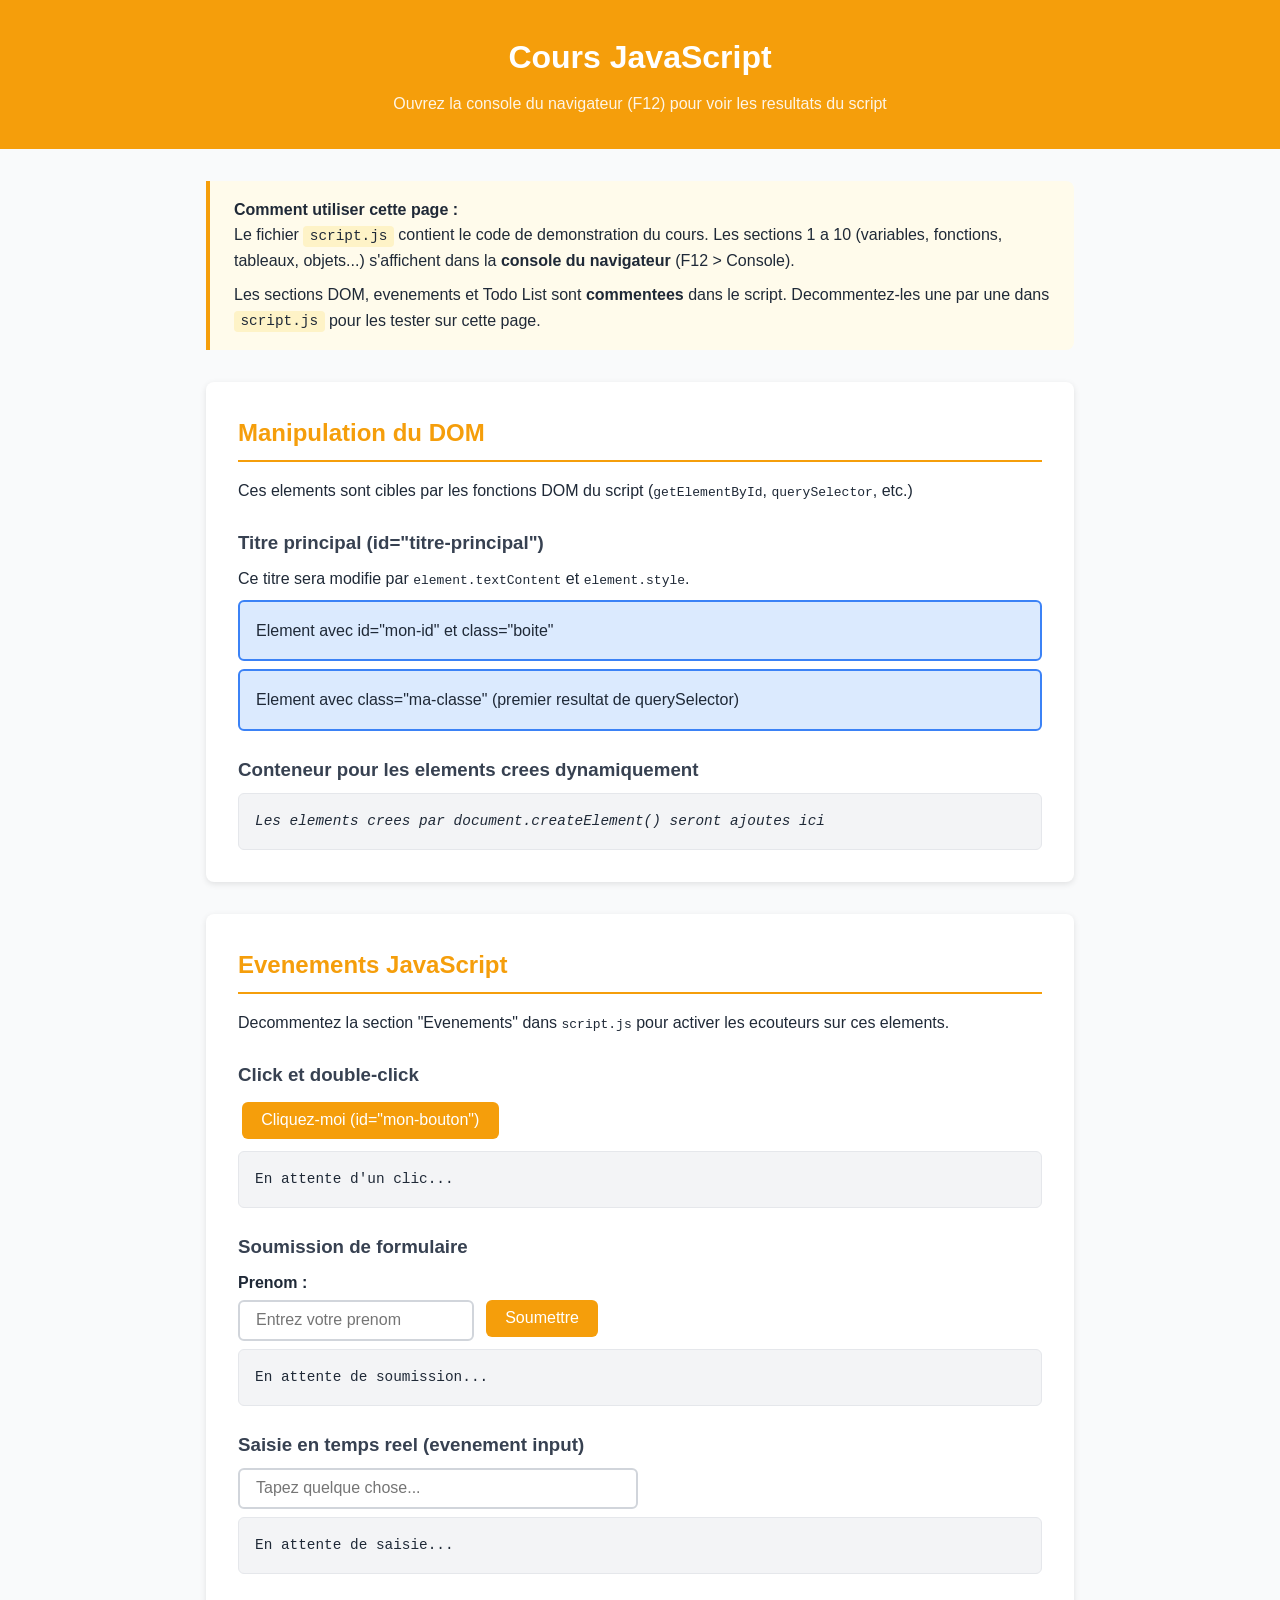
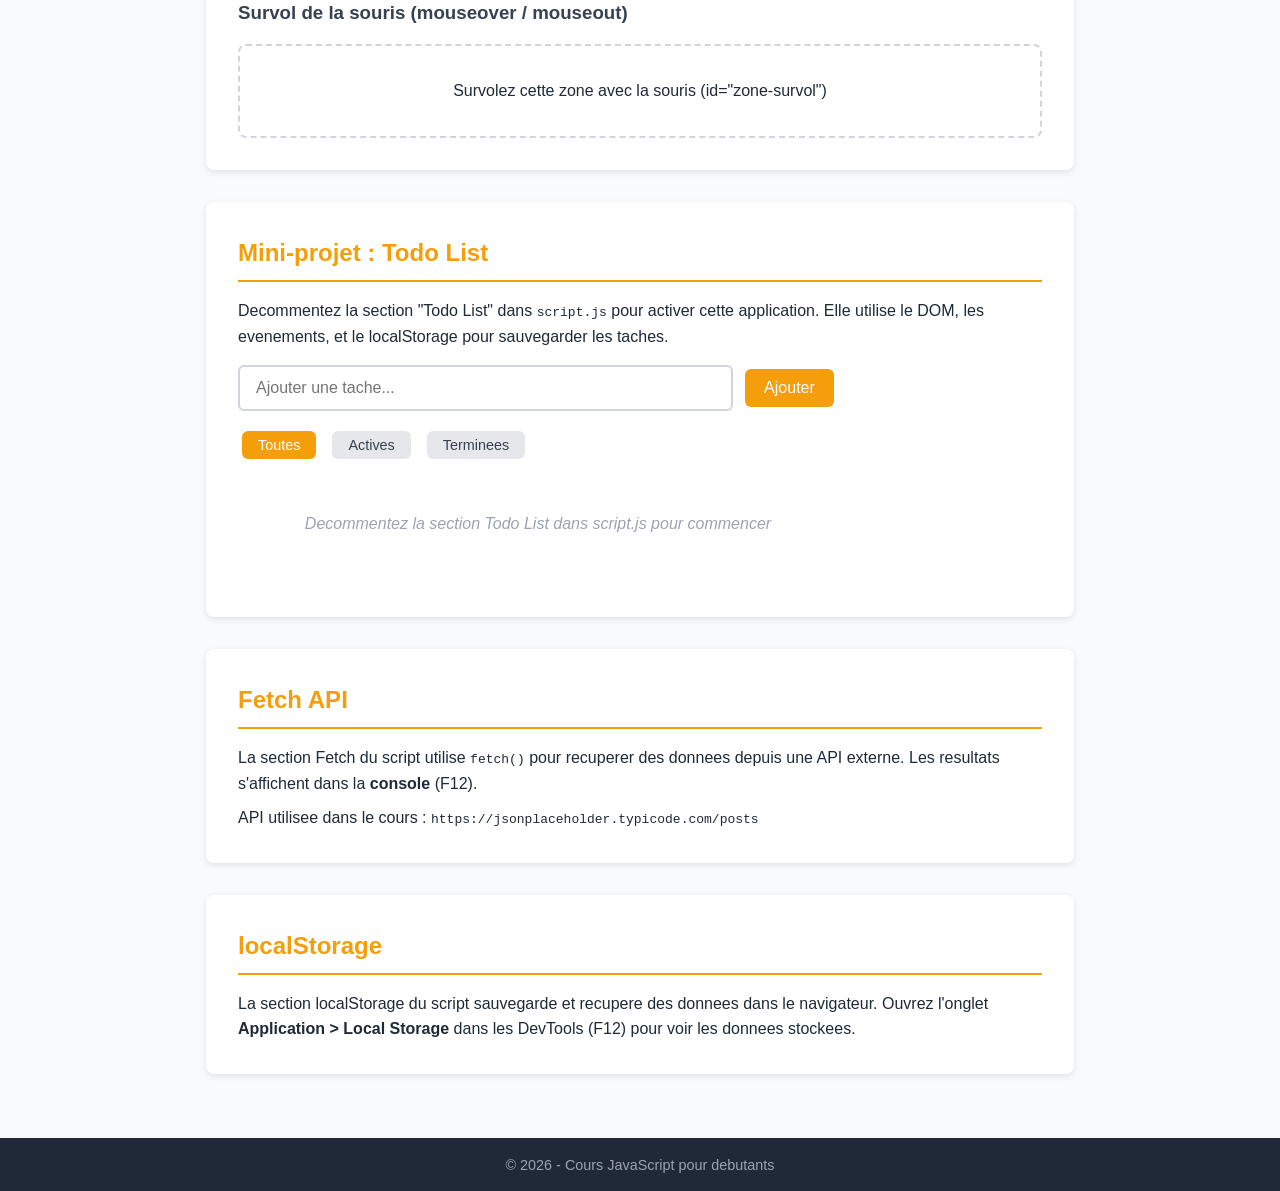
<file: cours-web/03_JavaScript/index.html>
<!DOCTYPE html>
<!--
    ============================================================
    PAGE DE DEMONSTRATION JAVASCRIPT
    ============================================================
    Ce fichier HTML accompagne le fichier script.js du cours JS.

    Le fichier script.js contient du code de demonstration dont
    la majorite est commentee. Pour tester chaque section :
    1. Ouvrir cette page dans le navigateur
    2. Ouvrir la console (F12 > Console) pour voir les resultats
       des sections 1 a 10 (variables, fonctions, tableaux, etc.)
    3. Decommenter les sections DOM et evenements dans script.js
       pour interagir avec les elements de cette page

    Structure de la page :
    - Section DOM : elements pour la manipulation du DOM
    - Section Evenements : boutons et champs pour les ecouteurs
    - Section Todo List : application complete avec localStorage
    ============================================================
-->
<html lang="fr">
<head>
    <meta charset="UTF-8">
    <meta name="viewport" content="width=device-width, initial-scale=1.0">
    <title>Cours JavaScript - Page de demonstration</title>

    <style>
        /* ============================================================
           STYLES DE BASE
           ============================================================ */
        * {
            box-sizing: border-box;
            margin: 0;
            padding: 0;
        }

        body {
            font-family: 'Segoe UI', Tahoma, Geneva, Verdana, sans-serif;
            line-height: 1.6;
            color: #1f2937;
            background-color: #f9fafb;
            min-height: 100vh;
            display: flex;
            flex-direction: column;
        }

        /* En-tete */
        header {
            background-color: #f59e0b;
            color: white;
            text-align: center;
            padding: 2rem 1rem;
        }
        header h1 { font-size: 2rem; }
        header p { opacity: 0.9; margin-top: 0.5rem; }

        /* Contenu principal */
        main {
            flex: 1;
            max-width: 900px;
            width: 100%;
            margin: 2rem auto;
            padding: 0 1rem;
        }

        /* Sections */
        .section {
            background-color: white;
            border-radius: 8px;
            box-shadow: 0 2px 6px rgba(0,0,0,0.1);
            padding: 2rem;
            margin-bottom: 2rem;
        }
        .section h2 {
            color: #f59e0b;
            border-bottom: 2px solid #f59e0b;
            padding-bottom: 0.5rem;
            margin-bottom: 1rem;
        }
        .section h3 {
            margin-top: 1.5rem;
            margin-bottom: 0.5rem;
            color: #374151;
        }

        /* Instructions */
        .instructions {
            background-color: #fffbeb;
            border-left: 4px solid #f59e0b;
            padding: 1rem 1.5rem;
            margin-bottom: 2rem;
            border-radius: 0 8px 8px 0;
        }
        .instructions code {
            background-color: #fef3c7;
            padding: 0.15rem 0.4rem;
            border-radius: 4px;
            font-size: 0.9rem;
        }

        /* Boutons */
        button {
            padding: 0.6rem 1.2rem;
            font-size: 1rem;
            border: none;
            border-radius: 6px;
            cursor: pointer;
            margin: 0.25rem;
            transition: all 0.2s ease;
        }
        .btn-principal {
            background-color: #f59e0b;
            color: white;
        }
        .btn-principal:hover { background-color: #d97706; }
        .btn-danger {
            background-color: #ef4444;
            color: white;
        }
        .btn-danger:hover { background-color: #dc2626; }
        .btn-secondaire {
            background-color: #e5e7eb;
            color: #374151;
        }
        .btn-secondaire:hover { background-color: #d1d5db; }

        /* Champs de saisie */
        input[type="text"],
        input[type="email"] {
            padding: 0.6rem 1rem;
            font-size: 1rem;
            border: 2px solid #d1d5db;
            border-radius: 6px;
            width: 100%;
            max-width: 400px;
            transition: border-color 0.2s;
        }
        input:focus {
            outline: none;
            border-color: #f59e0b;
            box-shadow: 0 0 0 3px rgba(245, 158, 11, 0.2);
        }

        /* Boites de demonstration */
        .boite {
            background-color: #dbeafe;
            border: 2px solid #3b82f6;
            padding: 1rem;
            border-radius: 6px;
            margin: 0.5rem 0;
        }

        /* Zone de survol */
        #zone-survol {
            padding: 2rem;
            text-align: center;
            border: 2px dashed #d1d5db;
            border-radius: 8px;
            transition: all 0.3s ease;
            margin-top: 1rem;
        }
        #zone-survol:hover {
            border-color: #f59e0b;
            background-color: #fffbeb;
        }

        /* Resultat / sortie */
        .sortie {
            background-color: #f3f4f6;
            border: 1px solid #e5e7eb;
            border-radius: 6px;
            padding: 1rem;
            margin-top: 0.5rem;
            min-height: 2.5rem;
            font-family: monospace;
            font-size: 0.9rem;
        }

        /* ============================================================
           STYLES POUR LA TODO LIST
           ============================================================ */
        #app-todo {
            max-width: 600px;
        }

        #formulaire-todo {
            display: flex;
            gap: 0.5rem;
            margin-bottom: 1rem;
        }
        #formulaire-todo input {
            flex: 1;
            max-width: none;
        }

        #filtres {
            display: flex;
            gap: 0.5rem;
            margin-bottom: 1rem;
        }
        .filtre {
            padding: 0.4rem 1rem;
            background-color: #e5e7eb;
            color: #374151;
            font-size: 0.9rem;
        }
        .filtre.actif {
            background-color: #f59e0b;
            color: white;
        }

        #liste-taches {
            list-style: none;
            padding: 0;
        }

        .tache {
            display: flex;
            align-items: center;
            gap: 0.75rem;
            padding: 0.75rem 1rem;
            border: 1px solid #e5e7eb;
            border-radius: 6px;
            margin-bottom: 0.5rem;
            transition: all 0.2s;
        }
        .tache:hover {
            border-color: #f59e0b;
        }
        .tache.terminee .texte-tache {
            text-decoration: line-through;
            opacity: 0.5;
        }
        .texte-tache {
            flex: 1;
        }
        .date-tache {
            font-size: 0.8rem;
            color: #9ca3af;
        }
        .btn-supprimer {
            padding: 0.3rem 0.6rem;
            font-size: 0.8rem;
        }

        #compteur-taches {
            margin-top: 1rem;
            font-size: 0.9rem;
            color: #6b7280;
        }

        .vide {
            text-align: center;
            color: #9ca3af;
            padding: 2rem;
            font-style: italic;
        }

        /* Classes utilisees par la manipulation DOM */
        .important {
            background-color: #fef3c7;
            border-left: 4px solid #f59e0b;
            padding: 0.5rem 1rem;
        }
        .active {
            border: 2px solid #22c55e;
            background-color: #f0fdf4;
        }
        .nouveau {
            animation: apparition 0.5s ease;
        }
        .hidden { display: none; }
        .visible { display: block; }

        @keyframes apparition {
            from { opacity: 0; transform: translateY(-10px); }
            to { opacity: 1; transform: translateY(0); }
        }

        /* Pied de page */
        footer {
            background-color: #1f2937;
            color: #9ca3af;
            text-align: center;
            padding: 1rem;
            font-size: 0.9rem;
        }

        /* Responsive */
        @media (max-width: 768px) {
            header h1 { font-size: 1.5rem; }
            .section { padding: 1.5rem; }
            #formulaire-todo { flex-direction: column; }
        }
    </style>
</head>
<body>

    <!-- ============================================================
         EN-TETE
         ============================================================ -->
    <header>
        <h1>Cours JavaScript</h1>
        <p>Ouvrez la console du navigateur (F12) pour voir les resultats du script</p>
    </header>

    <main>

        <!-- ============================================================
             INSTRUCTIONS
             ============================================================ -->
        <div class="instructions">
            <p><strong>Comment utiliser cette page :</strong></p>
            <p>
                Le fichier <code>script.js</code> contient le code de demonstration du cours.
                Les sections 1 a 10 (variables, fonctions, tableaux, objets...) s'affichent dans
                la <strong>console du navigateur</strong> (F12 > Console).
            </p>
            <p style="margin-top: 0.5rem;">
                Les sections DOM, evenements et Todo List sont <strong>commentees</strong> dans
                le script. Decommentez-les une par une dans <code>script.js</code> pour les tester
                sur cette page.
            </p>
        </div>


        <!-- ============================================================
             SECTION 1 : MANIPULATION DU DOM
             Elements cibles par getElementById, querySelector, etc.
             ============================================================ -->
        <div class="section">
            <h2>Manipulation du DOM</h2>
            <p>
                Ces elements sont cibles par les fonctions DOM du script
                (<code>getElementById</code>, <code>querySelector</code>, etc.)
            </p>

            <!-- Element cible par getElementById("titre-principal") -->
            <h3 id="titre-principal">Titre principal (id="titre-principal")</h3>
            <p>Ce titre sera modifie par <code>element.textContent</code> et
               <code>element.style</code>.</p>

            <!-- Element cible par querySelector("#mon-id") -->
            <div id="mon-id" class="boite">
                Element avec id="mon-id" et class="boite"
            </div>

            <!-- Elements cibles par querySelector(".ma-classe") -->
            <div class="ma-classe boite" style="margin-top: 0.5rem;">
                Element avec class="ma-classe" (premier resultat de querySelector)
            </div>

            <!-- Conteneur pour appendChild / createElement -->
            <h3>Conteneur pour les elements crees dynamiquement</h3>
            <div id="conteneur" class="sortie">
                <!-- Les elements crees par JavaScript apparaitront ici -->
                <em>Les elements crees par document.createElement() seront ajoutes ici</em>
            </div>
        </div>


        <!-- ============================================================
             SECTION 2 : EVENEMENTS
             Boutons et champs pour les ecouteurs d'evenements
             ============================================================ -->
        <div class="section">
            <h2>Evenements JavaScript</h2>
            <p>
                Decommentez la section "Evenements" dans <code>script.js</code>
                pour activer les ecouteurs sur ces elements.
            </p>

            <!-- Bouton cible par getElementById("mon-bouton") -->
            <h3>Click et double-click</h3>
            <button id="mon-bouton" class="btn-principal">
                Cliquez-moi (id="mon-bouton")
            </button>
            <div class="sortie" id="sortie-bouton">En attente d'un clic...</div>

            <!-- Formulaire cible par getElementById("mon-formulaire") -->
            <h3>Soumission de formulaire</h3>
            <form id="mon-formulaire" style="display: flex; gap: 0.5rem; align-items: end; flex-wrap: wrap;">
                <div>
                    <label for="champ-prenom" style="display: block; margin-bottom: 0.25rem; font-weight: 600;">
                        Prenom :
                    </label>
                    <input type="text" id="champ-prenom" name="prenom" placeholder="Entrez votre prenom">
                </div>
                <button type="submit" class="btn-principal">Soumettre</button>
            </form>
            <div class="sortie" id="sortie-formulaire">En attente de soumission...</div>

            <!-- Champ de recherche cible par getElementById("recherche") -->
            <h3>Saisie en temps reel (evenement input)</h3>
            <input type="text" id="recherche" placeholder="Tapez quelque chose...">
            <div class="sortie" id="sortie-recherche">En attente de saisie...</div>

            <!-- Zone de survol cible par getElementById("zone-survol") -->
            <h3>Survol de la souris (mouseover / mouseout)</h3>
            <div id="zone-survol">
                Survolez cette zone avec la souris (id="zone-survol")
            </div>
        </div>


        <!-- ============================================================
             SECTION 3 : TODO LIST
             Application complete combinant DOM, events et localStorage
             ============================================================ -->
        <div class="section">
            <h2>Mini-projet : Todo List</h2>
            <p>
                Decommentez la section "Todo List" dans <code>script.js</code>
                pour activer cette application. Elle utilise le DOM, les evenements,
                et le localStorage pour sauvegarder les taches.
            </p>

            <div id="app-todo" style="margin-top: 1rem;">
                <!-- Formulaire d'ajout de tache -->
                <form id="formulaire-todo">
                    <input type="text" id="champ-tache" placeholder="Ajouter une tache...">
                    <button type="submit" class="btn-principal">Ajouter</button>
                </form>

                <!-- Filtres : toutes, actives, terminees -->
                <div id="filtres">
                    <button class="filtre actif" data-filtre="toutes">Toutes</button>
                    <button class="filtre" data-filtre="actives">Actives</button>
                    <button class="filtre" data-filtre="terminees">Terminees</button>
                </div>

                <!-- Liste des taches (remplie dynamiquement par JS) -->
                <ul id="liste-taches">
                    <li class="vide">Decommentez la section Todo List dans script.js pour commencer</li>
                </ul>

                <!-- Compteur de taches -->
                <p id="compteur-taches"></p>
            </div>
        </div>


        <!-- ============================================================
             SECTION 4 : FETCH API
             ============================================================ -->
        <div class="section">
            <h2>Fetch API</h2>
            <p>
                La section Fetch du script utilise <code>fetch()</code> pour recuperer
                des donnees depuis une API externe. Les resultats s'affichent dans la
                <strong>console</strong> (F12).
            </p>
            <p style="margin-top: 0.5rem;">
                API utilisee dans le cours :
                <code>https://jsonplaceholder.typicode.com/posts</code>
            </p>
        </div>


        <!-- ============================================================
             SECTION 5 : LOCALSTORAGE
             ============================================================ -->
        <div class="section">
            <h2>localStorage</h2>
            <p>
                La section localStorage du script sauvegarde et recupere des donnees
                dans le navigateur. Ouvrez l'onglet <strong>Application > Local Storage</strong>
                dans les DevTools (F12) pour voir les donnees stockees.
            </p>
        </div>

    </main>

    <!-- ============================================================
         PIED DE PAGE
         ============================================================ -->
    <footer>
        <p>&copy; 2026 - Cours JavaScript pour debutants</p>
    </footer>

    <!-- ============================================================
         SCRIPT DU COURS
         Place avant </body> pour que le DOM soit charge
         ============================================================ -->
    <script src="script.js"></script>

</body>
</html>
</file>
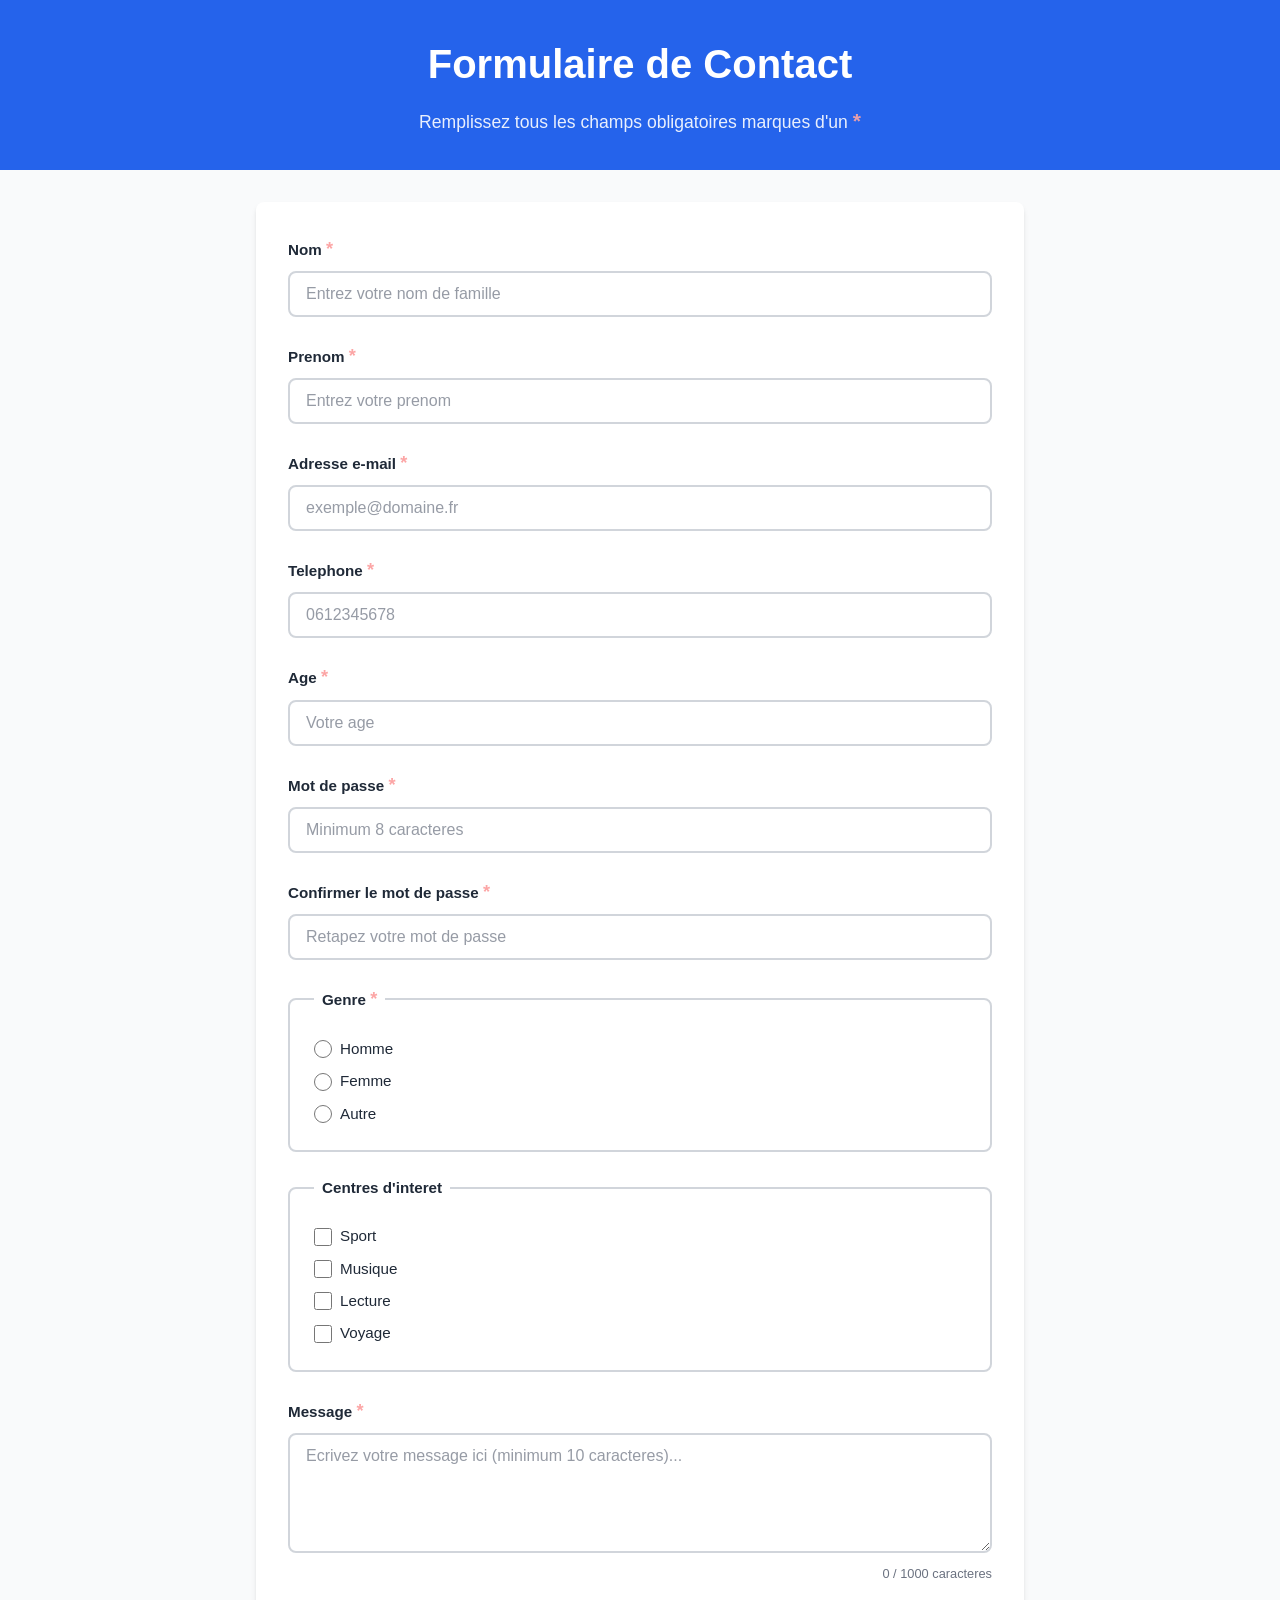
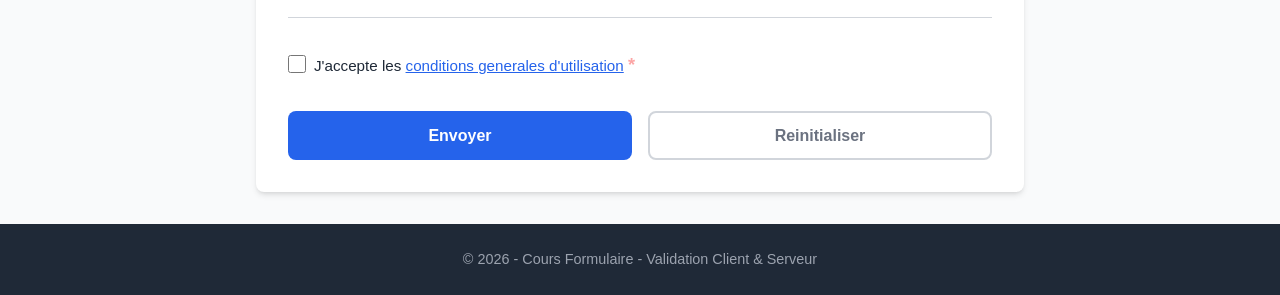
<file: cours-web/05_Formulaire/index.html>
<!DOCTYPE html>
<!--
    ============================================================
    FORMULAIRE DE CONTACT / INSCRIPTION
    ============================================================
    Ce fichier HTML contient un formulaire complet avec :
    - Validation cote client (via script.js)
    - Envoi vers le serveur pour validation cote serveur (traitement.php)
    - Structure semantique HTML5 (header, main, footer)
    - Accessibilite : labels associes, attributs aria, placeholders
    ============================================================
-->
<html lang="fr">
<head>
    <!-- Encodage des caracteres en UTF-8 pour supporter les accents francais -->
    <meta charset="UTF-8">

    <!-- Meta viewport pour le responsive design sur mobile -->
    <meta name="viewport" content="width=device-width, initial-scale=1.0">

    <!-- Titre de la page affiche dans l'onglet du navigateur -->
    <title>Formulaire de Contact - Validation Client &amp; Serveur</title>

    <!-- Lien vers la feuille de style externe -->
    <link rel="stylesheet" href="style.css">
</head>
<body>

    <!-- ============================================================
         EN-TETE DE LA PAGE
         ============================================================ -->
    <header class="site-header">
        <h1>Formulaire de Contact</h1>
        <p>Remplissez tous les champs obligatoires marques d'un <span class="requis">*</span></p>
    </header>

    <!-- ============================================================
         CONTENU PRINCIPAL
         ============================================================ -->
    <main class="site-main">

        <!-- Message de succes global (cache par defaut, affiche par JS) -->
        <div id="message-succes" class="message-succes" role="alert" aria-live="polite"></div>

        <!-- ============================================================
             FORMULAIRE PRINCIPAL
             - action : envoie les donnees vers traitement.php
             - method : POST pour securiser les donnees
             - novalidate : desactive la validation native du navigateur
               pour utiliser notre propre validation JS
             ============================================================ -->
        <form id="formulaire-contact" action="traitement.php" method="POST" novalidate>

            <!-- ============================
                 CHAMP NOM
                 ============================ -->
            <div class="champ-groupe">
                <!-- Label associe au champ via l'attribut "for" -->
                <label for="nom">Nom <span class="requis">*</span></label>

                <!-- Champ texte pour le nom de famille -->
                <input
                    type="text"
                    id="nom"
                    name="nom"
                    placeholder="Entrez votre nom de famille"
                    required
                    minlength="2"
                    maxlength="50"
                    autocomplete="family-name"
                >

                <!-- Conteneur pour le message d'erreur (rempli par JS) -->
                <div class="error-message" id="erreur-nom" aria-live="polite"></div>
            </div>

            <!-- ============================
                 CHAMP PRENOM
                 ============================ -->
            <div class="champ-groupe">
                <label for="prenom">Prenom <span class="requis">*</span></label>

                <!-- Champ texte pour le prenom -->
                <input
                    type="text"
                    id="prenom"
                    name="prenom"
                    placeholder="Entrez votre prenom"
                    required
                    minlength="2"
                    maxlength="50"
                    autocomplete="given-name"
                >

                <!-- Message d'erreur pour le prenom -->
                <div class="error-message" id="erreur-prenom" aria-live="polite"></div>
            </div>

            <!-- ============================
                 CHAMP EMAIL
                 ============================ -->
            <div class="champ-groupe">
                <label for="email">Adresse e-mail <span class="requis">*</span></label>

                <!-- Champ de type email avec validation native -->
                <input
                    type="email"
                    id="email"
                    name="email"
                    placeholder="exemple@domaine.fr"
                    required
                    autocomplete="email"
                >

                <!-- Message d'erreur pour l'email -->
                <div class="error-message" id="erreur-email" aria-live="polite"></div>
            </div>

            <!-- ============================
                 CHAMP TELEPHONE
                 ============================ -->
            <div class="champ-groupe">
                <label for="telephone">Telephone <span class="requis">*</span></label>

                <!-- Champ de type tel pour le numero de telephone -->
                <input
                    type="tel"
                    id="telephone"
                    name="telephone"
                    placeholder="0612345678"
                    required
                    pattern="^0[1-9][0-9]{8}$"
                    maxlength="10"
                    autocomplete="tel"
                >

                <!-- Message d'erreur pour le telephone -->
                <div class="error-message" id="erreur-telephone" aria-live="polite"></div>
            </div>

            <!-- ============================
                 CHAMP AGE
                 ============================ -->
            <div class="champ-groupe">
                <label for="age">Age <span class="requis">*</span></label>

                <!-- Champ numerique pour l'age avec bornes min et max -->
                <input
                    type="number"
                    id="age"
                    name="age"
                    placeholder="Votre age"
                    required
                    min="13"
                    max="120"
                >

                <!-- Message d'erreur pour l'age -->
                <div class="error-message" id="erreur-age" aria-live="polite"></div>
            </div>

            <!-- ============================
                 CHAMP MOT DE PASSE
                 ============================ -->
            <div class="champ-groupe">
                <label for="mot-de-passe">Mot de passe <span class="requis">*</span></label>

                <!-- Champ mot de passe avec longueur minimale -->
                <input
                    type="password"
                    id="mot-de-passe"
                    name="mot_de_passe"
                    placeholder="Minimum 8 caracteres"
                    required
                    minlength="8"
                    autocomplete="new-password"
                >

                <!-- Indicateur de force du mot de passe (rempli par JS) -->
                <div id="force-mdp" class="force-mdp">
                    <div id="barre-force" class="barre-force"></div>
                    <span id="texte-force" class="texte-force"></span>
                </div>

                <!-- Message d'erreur pour le mot de passe -->
                <div class="error-message" id="erreur-mot-de-passe" aria-live="polite"></div>
            </div>

            <!-- ============================
                 CHAMP CONFIRMATION MOT DE PASSE
                 ============================ -->
            <div class="champ-groupe">
                <label for="confirmation-mdp">Confirmer le mot de passe <span class="requis">*</span></label>

                <!-- Champ pour confirmer le mot de passe -->
                <input
                    type="password"
                    id="confirmation-mdp"
                    name="confirmation_mdp"
                    placeholder="Retapez votre mot de passe"
                    required
                    minlength="8"
                    autocomplete="new-password"
                >

                <!-- Message d'erreur pour la confirmation -->
                <div class="error-message" id="erreur-confirmation-mdp" aria-live="polite"></div>
            </div>

            <!-- ============================
                 CHAMP GENRE (boutons radio)
                 ============================ -->
            <div class="champ-groupe">
                <!-- Utilisation de fieldset/legend pour regrouper les boutons radio -->
                <fieldset class="groupe-radio">
                    <legend>Genre <span class="requis">*</span></legend>

                    <!-- Option Homme -->
                    <div class="option-radio">
                        <input type="radio" id="genre-homme" name="genre" value="homme" required>
                        <label for="genre-homme">Homme</label>
                    </div>

                    <!-- Option Femme -->
                    <div class="option-radio">
                        <input type="radio" id="genre-femme" name="genre" value="femme">
                        <label for="genre-femme">Femme</label>
                    </div>

                    <!-- Option Autre -->
                    <div class="option-radio">
                        <input type="radio" id="genre-autre" name="genre" value="autre">
                        <label for="genre-autre">Autre</label>
                    </div>
                </fieldset>

                <!-- Message d'erreur pour le genre -->
                <div class="error-message" id="erreur-genre" aria-live="polite"></div>
            </div>

            <!-- ============================
                 CENTRES D'INTERET (cases a cocher)
                 ============================ -->
            <div class="champ-groupe">
                <fieldset class="groupe-checkbox">
                    <legend>Centres d'interet</legend>

                    <!-- Case a cocher : Sport -->
                    <div class="option-checkbox">
                        <input type="checkbox" id="interet-sport" name="interets[]" value="sport">
                        <label for="interet-sport">Sport</label>
                    </div>

                    <!-- Case a cocher : Musique -->
                    <div class="option-checkbox">
                        <input type="checkbox" id="interet-musique" name="interets[]" value="musique">
                        <label for="interet-musique">Musique</label>
                    </div>

                    <!-- Case a cocher : Lecture -->
                    <div class="option-checkbox">
                        <input type="checkbox" id="interet-lecture" name="interets[]" value="lecture">
                        <label for="interet-lecture">Lecture</label>
                    </div>

                    <!-- Case a cocher : Voyage -->
                    <div class="option-checkbox">
                        <input type="checkbox" id="interet-voyage" name="interets[]" value="voyage">
                        <label for="interet-voyage">Voyage</label>
                    </div>
                </fieldset>

                <!-- Message d'erreur pour les centres d'interet -->
                <div class="error-message" id="erreur-interets" aria-live="polite"></div>
            </div>

            <!-- ============================
                 CHAMP MESSAGE (zone de texte)
                 ============================ -->
            <div class="champ-groupe">
                <label for="message">Message <span class="requis">*</span></label>

                <!-- Zone de texte multi-lignes pour le message -->
                <textarea
                    id="message"
                    name="message"
                    placeholder="Ecrivez votre message ici (minimum 10 caracteres)..."
                    required
                    minlength="10"
                    maxlength="1000"
                    rows="5"
                ></textarea>

                <!-- Compteur de caracteres (rempli par JS) -->
                <div id="compteur-message" class="compteur-caracteres">0 / 1000 caracteres</div>

                <!-- Message d'erreur pour le message -->
                <div class="error-message" id="erreur-message" aria-live="polite"></div>
            </div>

            <!-- ============================
                 CASE CONDITIONS GENERALES
                 ============================ -->
            <div class="champ-groupe champ-conditions">
                <div class="option-checkbox">
                    <!-- Case a cocher obligatoire pour les conditions -->
                    <input
                        type="checkbox"
                        id="conditions"
                        name="conditions"
                        value="accepte"
                        required
                    >
                    <label for="conditions">
                        J'accepte les <a href="#" target="_blank">conditions generales d'utilisation</a>
                        <span class="requis">*</span>
                    </label>
                </div>

                <!-- Message d'erreur pour les conditions -->
                <div class="error-message" id="erreur-conditions" aria-live="polite"></div>
            </div>

            <!-- ============================
                 BOUTONS D'ACTION
                 ============================ -->
            <div class="groupe-boutons">
                <!-- Bouton de soumission du formulaire -->
                <button type="submit" class="btn btn-envoyer">Envoyer</button>

                <!-- Bouton de reinitialisation du formulaire -->
                <button type="reset" class="btn btn-reinitialiser">Reinitialiser</button>
            </div>

        </form>
        <!-- Fin du formulaire -->

    </main>

    <!-- ============================================================
         PIED DE PAGE
         ============================================================ -->
    <footer class="site-footer">
        <p>&copy; 2026 - Cours Formulaire - Validation Client &amp; Serveur</p>
    </footer>

    <!-- ============================================================
         SCRIPT DE VALIDATION COTE CLIENT
         Place avant la fermeture de </body> pour que le DOM soit charge
         ============================================================ -->
    <script src="script.js"></script>

</body>
</html>
</file>
<file: cours-web/05_Formulaire/style.css>
/* ============================================================
   FEUILLE DE STYLE - FORMULAIRE DE CONTACT
   ============================================================
   Ce fichier CSS gere la mise en forme du formulaire :
   - Variables CSS pour les couleurs
   - Mise en page responsive (mobile-first)
   - Styles des champs, labels, boutons
   - Etats : focus, erreur, succes
   - Indicateur de force du mot de passe
   ============================================================ */


/* ============================================================
   VARIABLES CSS (PROPRIETES PERSONNALISEES)
   Definies sur :root pour etre accessibles partout
   ============================================================ */
:root {
    /* --- Couleurs principales --- */
    --couleur-primaire: #2563eb;          /* Bleu principal */
    --couleur-primaire-foncee: #1d4ed8;   /* Bleu fonce (hover) */
    --couleur-primaire-claire: #dbeafe;   /* Bleu clair (fond) */

    /* --- Couleurs d'etat --- */
    --couleur-erreur: #dc2626;            /* Rouge pour les erreurs */
    --couleur-erreur-fond: #fef2f2;       /* Fond rouge clair */
    --couleur-succes: #16a34a;            /* Vert pour le succes */
    --couleur-succes-fond: #f0fdf4;       /* Fond vert clair */
    --couleur-avertissement: #f59e0b;     /* Orange pour les avertissements */

    /* --- Couleurs neutres --- */
    --couleur-texte: #1f2937;             /* Texte principal (gris fonce) */
    --couleur-texte-clair: #6b7280;       /* Texte secondaire (gris) */
    --couleur-fond: #f9fafb;              /* Fond de page */
    --couleur-blanc: #ffffff;             /* Blanc */
    --couleur-bordure: #d1d5db;           /* Bordure des champs */
    --couleur-bordure-focus: #2563eb;     /* Bordure au focus */

    /* --- Typographie --- */
    --police-principale: 'Segoe UI', Tahoma, Geneva, Verdana, sans-serif;
    --taille-base: 16px;

    /* --- Espacements --- */
    --espacement-petit: 0.5rem;
    --espacement-moyen: 1rem;
    --espacement-grand: 1.5rem;
    --espacement-tres-grand: 2rem;

    /* --- Bordures et ombres --- */
    --rayon-bordure: 8px;
    --ombre-carte: 0 4px 6px -1px rgba(0, 0, 0, 0.1),
                   0 2px 4px -2px rgba(0, 0, 0, 0.1);
    --ombre-focus: 0 0 0 3px rgba(37, 99, 235, 0.2);

    /* --- Transitions --- */
    --transition-rapide: 0.2s ease;
    --transition-normale: 0.3s ease;
}


/* ============================================================
   RESET ET STYLES DE BASE
   Normalisation des elements par defaut du navigateur
   ============================================================ */

/* Reset universel : box-sizing border-box pour tous les elements */
*,
*::before,
*::after {
    box-sizing: border-box;
    margin: 0;
    padding: 0;
}

/* Corps de la page */
body {
    font-family: var(--police-principale);
    font-size: var(--taille-base);
    line-height: 1.6;
    color: var(--couleur-texte);
    background-color: var(--couleur-fond);

    /* Hauteur minimale de la page = hauteur de la fenetre */
    min-height: 100vh;

    /* Flexbox pour coller le footer en bas */
    display: flex;
    flex-direction: column;
}


/* ============================================================
   EN-TETE DU SITE
   ============================================================ */
.site-header {
    background-color: var(--couleur-primaire);
    color: var(--couleur-blanc);
    text-align: center;
    padding: var(--espacement-tres-grand) var(--espacement-moyen);
}

/* Titre principal */
.site-header h1 {
    font-size: 2rem;
    font-weight: 700;
    margin-bottom: var(--espacement-petit);
}

/* Sous-titre / description */
.site-header p {
    font-size: 1.1rem;
    opacity: 0.9;
}

/* Asterisque rouge pour les champs requis */
.requis {
    color: #fca5a5;
    font-weight: bold;
    font-size: 1.2em;
}


/* ============================================================
   CONTENU PRINCIPAL
   ============================================================ */
.site-main {
    /* Le main prend tout l'espace disponible (footer en bas) */
    flex: 1;
    padding: var(--espacement-tres-grand) var(--espacement-moyen);
    width: 100%;
    max-width: 700px;           /* Largeur max du formulaire */
    margin: 0 auto;             /* Centrage horizontal */
}


/* ============================================================
   MESSAGE DE SUCCES GLOBAL
   Cache par defaut, affiche quand il contient du texte
   ============================================================ */
.message-succes {
    display: none;              /* Cache par defaut */
    background-color: var(--couleur-succes-fond);
    color: var(--couleur-succes);
    border: 2px solid var(--couleur-succes);
    border-radius: var(--rayon-bordure);
    padding: var(--espacement-grand);
    margin-bottom: var(--espacement-tres-grand);
    text-align: center;
    font-size: 1.1rem;
    font-weight: 600;

    /* Animation d'apparition */
    animation: apparition 0.5s ease;
}

/* Afficher le message de succes quand il a la classe "visible" */
.message-succes.visible {
    display: block;
}

/* Animation d'apparition en fondu */
@keyframes apparition {
    from {
        opacity: 0;
        transform: translateY(-10px);
    }
    to {
        opacity: 1;
        transform: translateY(0);
    }
}


/* ============================================================
   FORMULAIRE
   ============================================================ */
#formulaire-contact {
    background-color: var(--couleur-blanc);
    border-radius: var(--rayon-bordure);
    box-shadow: var(--ombre-carte);
    padding: var(--espacement-tres-grand);
}


/* ============================================================
   GROUPE DE CHAMP (conteneur label + input + erreur)
   ============================================================ */
.champ-groupe {
    margin-bottom: var(--espacement-grand);
}


/* ============================================================
   LABELS
   ============================================================ */
.champ-groupe label {
    display: block;
    font-weight: 600;
    margin-bottom: var(--espacement-petit);
    color: var(--couleur-texte);
    font-size: 0.95rem;
}


/* ============================================================
   CHAMPS DE SAISIE (input, textarea)
   Styles communs a tous les champs
   ============================================================ */
.champ-groupe input[type="text"],
.champ-groupe input[type="email"],
.champ-groupe input[type="tel"],
.champ-groupe input[type="number"],
.champ-groupe input[type="password"],
.champ-groupe textarea {
    width: 100%;
    padding: 0.75rem 1rem;
    font-family: var(--police-principale);
    font-size: 1rem;
    color: var(--couleur-texte);
    background-color: var(--couleur-blanc);
    border: 2px solid var(--couleur-bordure);
    border-radius: var(--rayon-bordure);

    /* Transition fluide pour le changement de bordure */
    transition: border-color var(--transition-rapide),
                box-shadow var(--transition-rapide);
}

/* Placeholder (texte d'aide dans les champs vides) */
.champ-groupe input::placeholder,
.champ-groupe textarea::placeholder {
    color: var(--couleur-texte-clair);
    opacity: 0.7;
}

/* Zone de texte (textarea) : empecher le redimensionnement horizontal */
.champ-groupe textarea {
    resize: vertical;
    min-height: 120px;
}


/* ============================================================
   ETAT FOCUS (quand le champ est selectionne)
   ============================================================ */
.champ-groupe input:focus,
.champ-groupe textarea:focus {
    outline: none;                                /* Supprime le contour natif */
    border-color: var(--couleur-bordure-focus);   /* Bordure bleue */
    box-shadow: var(--ombre-focus);               /* Halo bleu autour */
}


/* ============================================================
   ETAT ERREUR (champ invalide)
   Classe ajoutee par JavaScript
   ============================================================ */
.champ-groupe input.erreur,
.champ-groupe textarea.erreur {
    border-color: var(--couleur-erreur);          /* Bordure rouge */
    background-color: var(--couleur-erreur-fond); /* Fond rose clair */
}

/* Focus sur un champ en erreur */
.champ-groupe input.erreur:focus,
.champ-groupe textarea.erreur:focus {
    box-shadow: 0 0 0 3px rgba(220, 38, 38, 0.2); /* Halo rouge */
}


/* ============================================================
   ETAT SUCCES (champ valide)
   Classe ajoutee par JavaScript
   ============================================================ */
.champ-groupe input.valide,
.champ-groupe textarea.valide {
    border-color: var(--couleur-succes);          /* Bordure verte */
}

/* Focus sur un champ valide */
.champ-groupe input.valide:focus,
.champ-groupe textarea.valide:focus {
    box-shadow: 0 0 0 3px rgba(22, 163, 74, 0.2); /* Halo vert */
}


/* ============================================================
   MESSAGES D'ERREUR
   Caches par defaut, visibles quand ils contiennent du texte
   ============================================================ */
.error-message {
    color: var(--couleur-erreur);
    font-size: 0.85rem;
    font-weight: 500;
    margin-top: var(--espacement-petit);
    min-height: 0;              /* Pas de hauteur quand vide */
    transition: all var(--transition-rapide);
}

/* Quand le message est vide, il ne prend pas de place */
.error-message:empty {
    display: none;
}


/* ============================================================
   FIELDSET ET LEGEND (pour les groupes radio et checkbox)
   ============================================================ */
.groupe-radio,
.groupe-checkbox {
    border: 2px solid var(--couleur-bordure);
    border-radius: var(--rayon-bordure);
    padding: var(--espacement-moyen) var(--espacement-grand);
}

/* Legend : titre du groupe */
.groupe-radio legend,
.groupe-checkbox legend {
    font-weight: 600;
    font-size: 0.95rem;
    color: var(--couleur-texte);
    padding: 0 var(--espacement-petit);
}


/* ============================================================
   OPTIONS RADIO ET CHECKBOX
   ============================================================ */
.option-radio,
.option-checkbox {
    display: flex;
    align-items: center;
    gap: var(--espacement-petit);
    margin: var(--espacement-petit) 0;
}

/* Labels a cote des radio/checkbox : pas en gras, taille normale */
.option-radio label,
.option-checkbox label {
    font-weight: 400;
    margin-bottom: 0;
    cursor: pointer;
}

/* Stylisation des boutons radio et checkbox */
.option-radio input[type="radio"],
.option-checkbox input[type="checkbox"] {
    width: 18px;
    height: 18px;
    cursor: pointer;
    accent-color: var(--couleur-primaire);
}


/* ============================================================
   INDICATEUR DE FORCE DU MOT DE PASSE
   ============================================================ */
.force-mdp {
    margin-top: var(--espacement-petit);
    display: none;              /* Cache par defaut */
}

/* Afficher quand il a la classe "visible" */
.force-mdp.visible {
    display: block;
}

/* Barre de progression de la force */
.barre-force {
    height: 6px;
    border-radius: 3px;
    background-color: var(--couleur-bordure);
    transition: all var(--transition-normale);
    margin-bottom: 4px;
}

/* Niveaux de force : faible, moyen, fort, tres-fort */
.barre-force.faible {
    width: 25%;
    background-color: var(--couleur-erreur);
}

.barre-force.moyen {
    width: 50%;
    background-color: var(--couleur-avertissement);
}

.barre-force.fort {
    width: 75%;
    background-color: #22c55e;
}

.barre-force.tres-fort {
    width: 100%;
    background-color: var(--couleur-succes);
}

/* Texte indiquant la force */
.texte-force {
    font-size: 0.8rem;
    font-weight: 500;
}

.texte-force.faible { color: var(--couleur-erreur); }
.texte-force.moyen { color: var(--couleur-avertissement); }
.texte-force.fort { color: #22c55e; }
.texte-force.tres-fort { color: var(--couleur-succes); }


/* ============================================================
   COMPTEUR DE CARACTERES (pour le champ message)
   ============================================================ */
.compteur-caracteres {
    font-size: 0.8rem;
    color: var(--couleur-texte-clair);
    text-align: right;
    margin-top: 4px;
}


/* ============================================================
   CONDITIONS (espacement special)
   ============================================================ */
.champ-conditions {
    margin-top: var(--espacement-tres-grand);
    padding-top: var(--espacement-grand);
    border-top: 1px solid var(--couleur-bordure);
}

/* Lien dans les conditions */
.champ-conditions a {
    color: var(--couleur-primaire);
    text-decoration: underline;
}

.champ-conditions a:hover {
    color: var(--couleur-primaire-foncee);
}


/* ============================================================
   BOUTONS
   ============================================================ */
.groupe-boutons {
    display: flex;
    gap: var(--espacement-moyen);
    margin-top: var(--espacement-tres-grand);
}

/* Style de base commun aux boutons */
.btn {
    flex: 1;                    /* Les boutons prennent la meme largeur */
    padding: 0.85rem 1.5rem;
    font-family: var(--police-principale);
    font-size: 1rem;
    font-weight: 600;
    border: 2px solid transparent;
    border-radius: var(--rayon-bordure);
    cursor: pointer;

    /* Transition fluide pour les effets hover */
    transition: all var(--transition-rapide);
}

/* Bouton Envoyer (principal) */
.btn-envoyer {
    background-color: var(--couleur-primaire);
    color: var(--couleur-blanc);
}

/* Hover sur le bouton Envoyer */
.btn-envoyer:hover {
    background-color: var(--couleur-primaire-foncee);
    transform: translateY(-2px);    /* Leger soulagement */
    box-shadow: 0 4px 12px rgba(37, 99, 235, 0.3);
}

/* Etat actif (clic) sur le bouton Envoyer */
.btn-envoyer:active {
    transform: translateY(0);
    box-shadow: none;
}

/* Bouton Reinitialiser (secondaire) */
.btn-reinitialiser {
    background-color: transparent;
    color: var(--couleur-texte-clair);
    border-color: var(--couleur-bordure);
}

/* Hover sur le bouton Reinitialiser */
.btn-reinitialiser:hover {
    background-color: var(--couleur-fond);
    color: var(--couleur-texte);
    border-color: var(--couleur-texte-clair);
}

/* Focus sur les boutons (accessibilite) */
.btn:focus-visible {
    outline: 3px solid var(--couleur-primaire);
    outline-offset: 2px;
}


/* ============================================================
   PIED DE PAGE
   ============================================================ */
.site-footer {
    background-color: var(--couleur-texte);
    color: var(--couleur-texte-clair);
    text-align: center;
    padding: var(--espacement-grand) var(--espacement-moyen);
    font-size: 0.9rem;
}

.site-footer p {
    color: #9ca3af;
}


/* ============================================================
   RESPONSIVE DESIGN
   Adaptation pour les differentes tailles d'ecran
   ============================================================ */

/* --- Tablettes et petits ecrans (max 768px) --- */
@media (max-width: 768px) {
    /* Reduire le padding du header */
    .site-header {
        padding: var(--espacement-grand) var(--espacement-moyen);
    }

    .site-header h1 {
        font-size: 1.5rem;
    }

    /* Reduire le padding du formulaire */
    #formulaire-contact {
        padding: var(--espacement-grand);
    }

    /* Boutons en colonne sur petit ecran */
    .groupe-boutons {
        flex-direction: column;
    }
}

/* --- Tres petits ecrans / mobiles (max 480px) --- */
@media (max-width: 480px) {
    .site-header h1 {
        font-size: 1.25rem;
    }

    .site-main {
        padding: var(--espacement-moyen) var(--espacement-petit);
    }

    #formulaire-contact {
        padding: var(--espacement-moyen);
        border-radius: var(--espacement-petit);
    }

    /* Champs un peu plus petits */
    .champ-groupe input[type="text"],
    .champ-groupe input[type="email"],
    .champ-groupe input[type="tel"],
    .champ-groupe input[type="number"],
    .champ-groupe input[type="password"],
    .champ-groupe textarea {
        padding: 0.6rem 0.75rem;
        font-size: 0.95rem;
    }
}

/* --- Grands ecrans (min 1024px) --- */
@media (min-width: 1024px) {
    .site-main {
        max-width: 800px;       /* Formulaire un peu plus large */
    }

    .site-header h1 {
        font-size: 2.5rem;
    }
}
</file>
